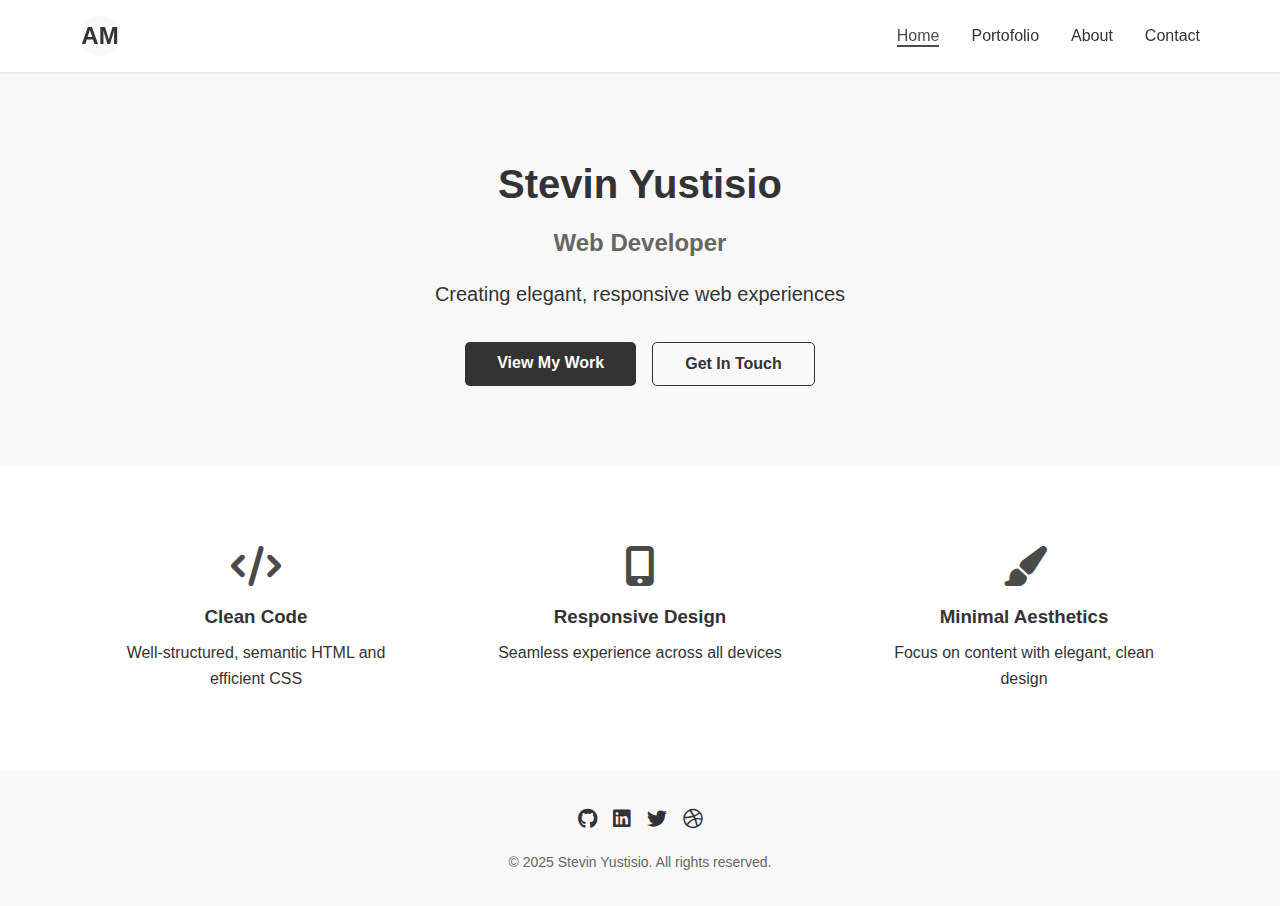
<file: index.html>
<!DOCTYPE html>
<html lang="en">
<head>
    <meta charset="UTF-8">
    <meta name="viewport" content="width=device-width, initial-scale=1.0">
    <title>Stevin Yustisio | Web Developer</title>
    <link rel="stylesheet" href="styles.css">
    <!-- Font Awesome for icons -->
    <link rel="stylesheet" href="https://cdnjs.cloudflare.com/ajax/libs/font-awesome/6.4.0/css/all.min.css">
</head>
<body>
    <header class="header">
        <div class="container">
            <div class="logo">AM</div>
            <nav class="nav">
                <ul class="nav__list">
                    <li class="nav__item"><a href="index.html" class="nav__link nav__link--active">Home</a></li>
                    <li class="nav__item"><a href="portfolio.html" class="nav__link">Portofolio</a></li>
                    <li class="nav__item"><a href="about.html" class="nav__link">About</a></li>
                    <li class="nav__item"><a href="contact.html" class="nav__link">Contact</a></li>
                </ul>
            </nav>
        </div>
    </header>

    <main>
        <section class="hero">
            <div class="container">
                <h1 class="hero__title">Stevin Yustisio</h1>
                <h2 class="hero__subtitle">Web Developer</h2>
                <p class="hero__tagline">Creating elegant, responsive web experiences</p>
                <div class="hero__cta">
                    <a href="portfolio.html" class="btn btn--primary">View My Work</a>
                    <a href="contact.html" class="btn btn--secondary">Get In Touch</a>
                </div>
            </div>
        </section>

        <section class="features">
            <div class="container">
                <div class="features__grid">
                    <div class="feature">
                        <i class="fas fa-code feature__icon"></i>
                        <h3 class="feature__title">Clean Code</h3>
                        <p class="feature__desc">Well-structured, semantic HTML and efficient CSS</p>
                    </div>
                    <div class="feature">
                        <i class="fas fa-mobile-alt feature__icon"></i>
                        <h3 class="feature__title">Responsive Design</h3>
                        <p class="feature__desc">Seamless experience across all devices</p>
                    </div>
                    <div class="feature">
                        <i class="fas fa-paint-brush feature__icon"></i>
                        <h3 class="feature__title">Minimal Aesthetics</h3>
                        <p class="feature__desc">Focus on content with elegant, clean design</p>
                    </div>
                </div>
            </div>
        </section>
    </main>

    <footer class="footer">
        <div class="container">
            <div class="social">
                <a href="#" class="social__link"><i class="fab fa-github"></i></a>
                <a href="#" class="social__link"><i class="fab fa-linkedin"></i></a>
                <a href="#" class="social__link"><i class="fab fa-twitter"></i></a>
                <a href="#" class="social__link"><i class="fab fa-dribbble"></i></a>
            </div>
            <p class="copyright">&copy; 2025 Stevin Yustisio. All rights reserved.</p>
        </div>
    </footer>
</body>
</html>
</file>
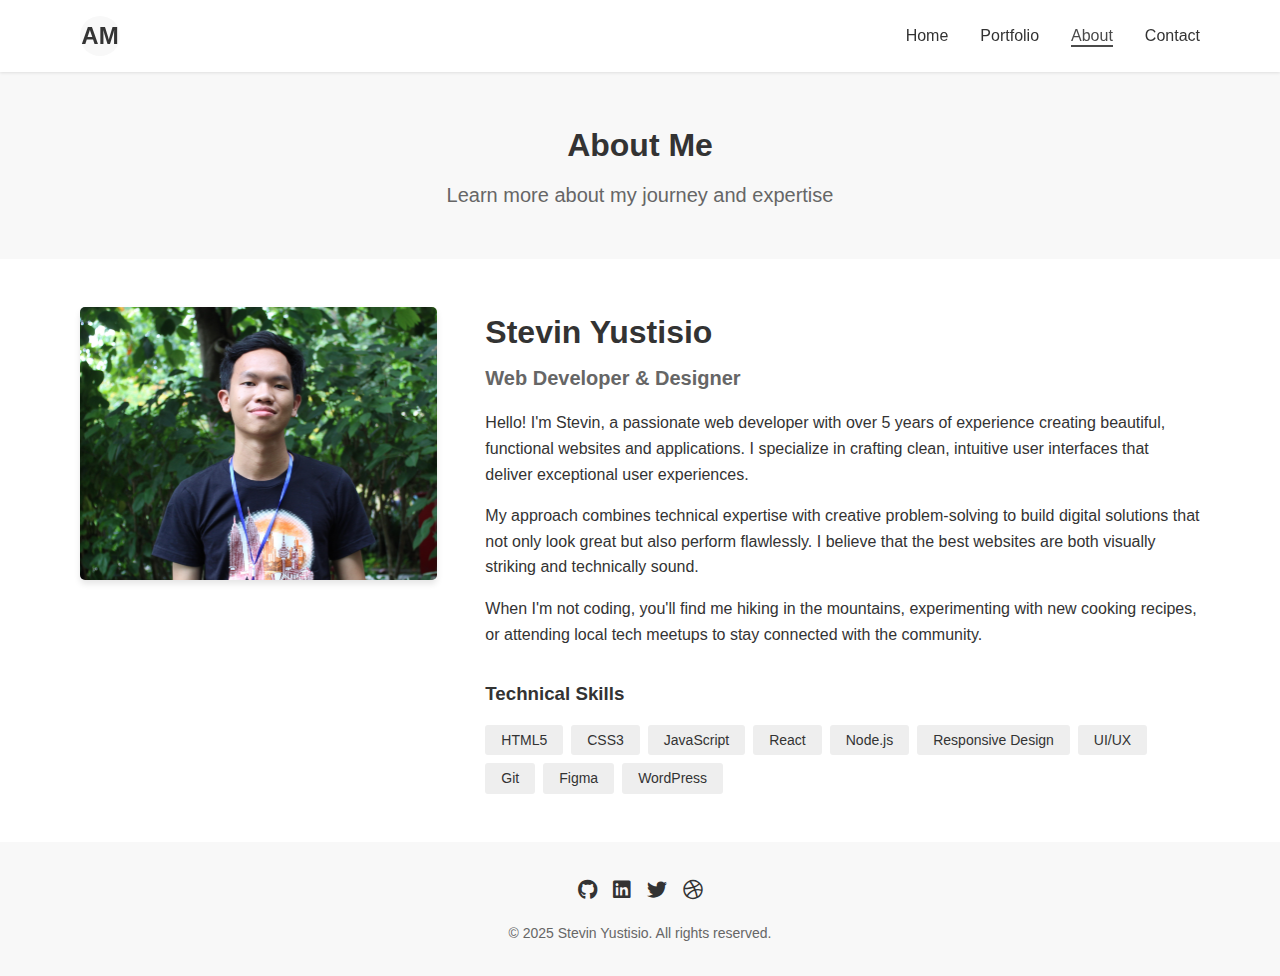
<file: about.html>
<!DOCTYPE html>
<html lang="en">
<head>
    <meta charset="UTF-8">
    <meta name="viewport" content="width=device-width, initial-scale=1.0">
    <title>About | Stevin Yustisio</title>
    <link rel="stylesheet" href="styles.css">
    <!-- Font Awesome for icons -->
    <link rel="stylesheet" href="https://cdnjs.cloudflare.com/ajax/libs/font-awesome/6.4.0/css/all.min.css">
</head>
<body>
    <header class="header">
        <div class="container">
            <div class="logo">AM</div>
            <nav class="nav">
                <ul class="nav__list">
                    <li class="nav__item"><a href="index.html" class="nav__link">Home</a></li>
                    <li class="nav__item"><a href="portfolio.html" class="nav__link">Portfolio</a></li>
                    <li class="nav__item"><a href="about.html" class="nav__link nav__link--active">About</a></li>
                    <li class="nav__item"><a href="contact.html" class="nav__link">Contact</a></li>
                </ul>
            </nav>
        </div>
    </header>

    <main>
        <section class="page-header">
            <div class="container">
                <h1 class="page-header__title">About Me</h1>
                <p class="page-header__desc">Learn more about my journey and expertise</p>
            </div>
        </section>

        <section class="about">
            <div class="container">
                <div class="about__content">
                    <div class="about__image">
                        <img src="1.jpg" alt="Stevin Yustisio">
                    </div>
                    <div class="about__info">
                        <h2 class="about__name">Stevin Yustisio</h2>
                        <h3 class="about__title">Web Developer & Designer</h3>
                        <div class="about__bio">
                            <p>Hello! I'm Stevin, a passionate web developer with over 5 years of experience creating beautiful, functional websites and applications. I specialize in crafting clean, intuitive user interfaces that deliver exceptional user experiences.</p>
                            <p>My approach combines technical expertise with creative problem-solving to build digital solutions that not only look great but also perform flawlessly. I believe that the best websites are both visually striking and technically sound.</p>
                            <p>When I'm not coding, you'll find me hiking in the mountains, experimenting with new cooking recipes, or attending local tech meetups to stay connected with the community.</p>
                        </div>
                        
                        <div class="about__skills">
                            <h3 class="about__skills-title">Technical Skills</h3>
                            <div class="skills">
                                <span class="skill">HTML5</span>
                                <span class="skill">CSS3</span>
                                <span class="skill">JavaScript</span>
                                <span class="skill">React</span>
                                <span class="skill">Node.js</span>
                                <span class="skill">Responsive Design</span>
                                <span class="skill">UI/UX</span>
                                <span class="skill">Git</span>
                                <span class="skill">Figma</span>
                                <span class="skill">WordPress</span>
                            </div>
                        </div>
                    </div>
                </div>
            </div>
        </section>
    </main>

    <footer class="footer">
        <div class="container">
            <div class="social">
                <a href="#" class="social__link"><i class="fab fa-github"></i></a>
                <a href="#" class="social__link"><i class="fab fa-linkedin"></i></a>
                <a href="#" class="social__link"><i class="fab fa-twitter"></i></a>
                <a href="#" class="social__link"><i class="fab fa-dribbble"></i></a>
            </div>
            <p class="copyright">&copy; 2025 Stevin Yustisio. All rights reserved.</p>
        </div>
    </footer>
</body>
</html>
</file>
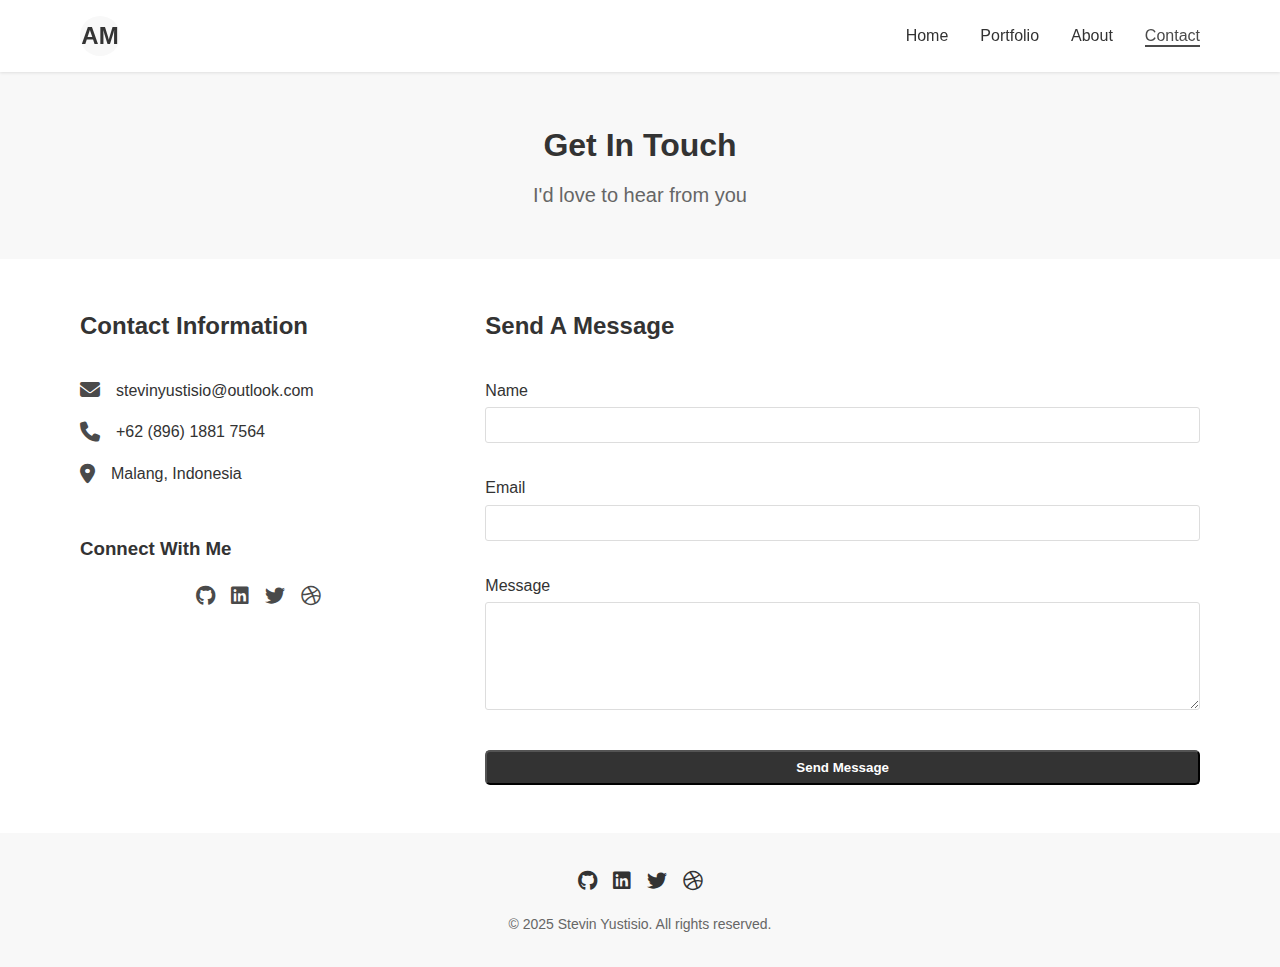
<file: contact.html>
<!DOCTYPE html>
<html lang="en">
<head>
    <meta charset="UTF-8">
    <meta name="viewport" content="width=device-width, initial-scale=1.0">
    <title>Contact | Stevin Yustisio</title>
    <link rel="stylesheet" href="styles.css">
    <!-- Font Awesome for icons -->
    <link rel="stylesheet" href="https://cdnjs.cloudflare.com/ajax/libs/font-awesome/6.4.0/css/all.min.css">
</head>
<body>
    <header class="header">
        <div class="container">
            <div class="logo">AM</div>
            <nav class="nav">
                <ul class="nav__list">
                    <li class="nav__item"><a href="index.html" class="nav__link">Home</a></li>
                    <li class="nav__item"><a href="portfolio.html" class="nav__link">Portfolio</a></li>
                    <li class="nav__item"><a href="about.html" class="nav__link">About</a></li>
                    <li class="nav__item"><a href="contact.html" class="nav__link nav__link--active">Contact</a></li>
                </ul>
            </nav>
        </div>
    </header>

    <main>
        <section class="page-header">
            <div class="container">
                <h1 class="page-header__title">Get In Touch</h1>
                <p class="page-header__desc">I'd love to hear from you</p>
            </div>
        </section>

        <section class="contact">
            <div class="container">
                <div class="contact__content">
                    <div class="contact__info">
                        <h2 class="contact__info-title">Contact Information</h2>
                        <div class="contact__details">
                            <div class="contact__item">
                                <i class="fas fa-envelope contact__icon"></i>
                                <span class="contact__text">stevinyustisio@outlook.com</span>
                            </div>
                            <div class="contact__item">
                                <i class="fas fa-phone contact__icon"></i>
                                <span class="contact__text">+62 (896) 1881 7564</span>
                            </div>
                            <div class="contact__item">
                                <i class="fas fa-map-marker-alt contact__icon"></i>
                                <span class="contact__text">Malang, Indonesia</span>
                            </div>
                        </div>
                        
                        <div class="contact__social">
                            <h3 class="contact__social-title">Connect With Me</h3>
                            <div class="social social--contact">
                                <a href="#" class="social__link"><i class="fab fa-github"></i></a>
                                <a href="#" class="social__link"><i class="fab fa-linkedin"></i></a>
                                <a href="#" class="social__link"><i class="fab fa-twitter"></i></a>
                                <a href="#" class="social__link"><i class="fab fa-dribbble"></i></a>
                            </div>
                        </div>
                    </div>
                    
                    <div class="contact__form-container">
                        <h2 class="contact__form-title">Send A Message</h2>
                        <form class="contact__form">
                            <div class="form__group">
                                <label for="name" class="form__label">Name</label>
                                <input type="text" id="name" name="name" class="form__input" required>
                            </div>
                            <div class="form__group">
                                <label for="email" class="form__label">Email</label>
                                <input type="email" id="email" name="email" class="form__input" required>
                            </div>
                            <div class="form__group">
                                <label for="message" class="form__label">Message</label>
                                <textarea id="message" name="message" class="form__textarea" rows="5" required></textarea>
                            </div>
                            <button type="submit" class="btn btn--primary form__submit">Send Message</button>
                        </form>
                    </div>
                </div>
            </div>
        </section>
    </main>

    <footer class="footer">
        <div class="container">
            <div class="social">
                <a href="#" class="social__link"><i class="fab fa-github"></i></a>
                <a href="#" class="social__link"><i class="fab fa-linkedin"></i></a>
                <a href="#" class="social__link"><i class="fab fa-twitter"></i></a>
                <a href="#" class="social__link"><i class="fab fa-dribbble"></i></a>
            </div>
            <p class="copyright">&copy; 2025 Stevin Yustisio. All rights reserved.</p>
        </div>
    </footer>
</body>
</html>
</file>
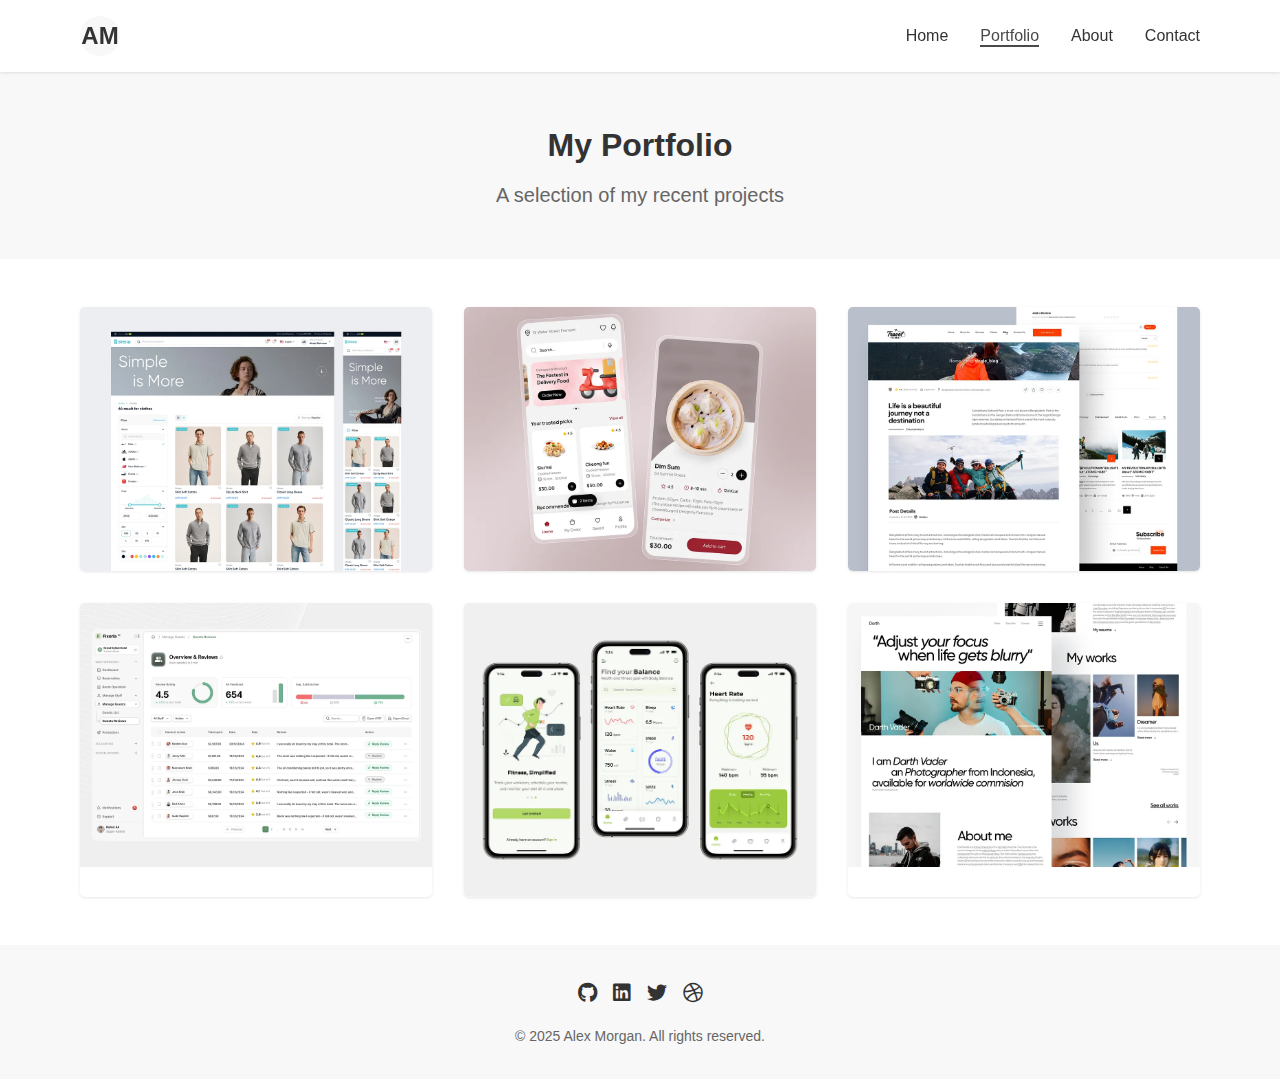
<file: portfolio.html>
<!DOCTYPE html>
<html lang="en">
<head>
    <meta charset="UTF-8">
    <meta name="viewport" content="width=device-width, initial-scale=1.0">
    <title>Portfolio | Alex Morgan</title>
    <link rel="stylesheet" href="styles.css">
    <!-- Font Awesome for icons -->
    <link rel="stylesheet" href="https://cdnjs.cloudflare.com/ajax/libs/font-awesome/6.4.0/css/all.min.css">
</head>
<body>
    <header class="header">
        <div class="container">
            <div class="logo">AM</div>
            <nav class="nav">
                <ul class="nav__list">
                    <li class="nav__item"><a href="index.html" class="nav__link">Home</a></li>
                    <li class="nav__item"><a href="portfolio.html" class="nav__link nav__link--active">Portfolio</a></li>
                    <li class="nav__item"><a href="about.html" class="nav__link">About</a></li>
                    <li class="nav__item"><a href="contact.html" class="nav__link">Contact</a></li>
                </ul>
            </nav>
        </div>
    </header>

    <main>
        <section class="page-header">
            <div class="container">
                <h1 class="page-header__title">My Portfolio</h1>
                <p class="page-header__desc">A selection of my recent projects</p>
            </div>
        </section>

        <section class="portfolio">
            <div class="container">
                <div class="portfolio__grid">
                    <!-- Project 1 -->
                    <div class="project">
                        <div class="project__image">
                            <img src="p1.webp" alt="E-commerce Website">
                            <div class="project__overlay">
                                <h3 class="project__title">E-commerce Website</h3>
                                <p class="project__desc">Modern online store with cart functionality</p>
                                <a href="#" class="project__link">View Project</a>
                            </div>
                        </div>
                    </div>
                    
                    <!-- Project 2 -->
                    <div class="project">
                        <div class="project__image">
                            <img src="p2.webp" alt="Restaurant App">
                            <div class="project__overlay">
                                <h3 class="project__title">Restaurant App</h3>
                                <p class="project__desc">Mobile-first dining experience platform</p>
                                <a href="#" class="project__link">View Project</a>
                            </div>
                        </div>
                    </div>
                    
                    <!-- Project 3 -->
                    <div class="project">
                        <div class="project__image">
                            <img src="p3.webp" alt="Travel Blog">
                            <div class="project__overlay">
                                <h3 class="project__title">Travel Blog</h3>
                                <p class="project__desc">Custom WordPress theme for travel content</p>
                                <a href="#" class="project__link">View Project</a>
                            </div>
                        </div>
                    </div>
                    
                    <!-- Project 4 -->
                    <div class="project">
                        <div class="project__image">
                            <img src="p4.webp" alt="Dashboard UI">
                            <div class="project__overlay">
                                <h3 class="project__title">Dashboard UI</h3>
                                <p class="project__desc">Admin interface with data visualization</p>
                                <a href="#" class="project__link">View Project</a>
                            </div>
                        </div>
                    </div>
                    
                    <!-- Project 5 -->
                    <div class="project">
                        <div class="project__image">
                            <img src="p5.webp" alt="Fitness App">
                            <div class="project__overlay">
                                <h3 class="project__title">Fitness App</h3>
                                <p class="project__desc">Workout tracker with progress analytics</p>
                                <a href="#" class="project__link">View Project</a>
                            </div>
                        </div>
                    </div>
                    
                    <!-- Project 6 -->
                    <div class="project">
                        <div class="project__image">
                            <img src="p6.webp" alt="Photography Portfolio">
                            <div class="project__overlay">
                                <h3 class="project__title">Photography Portfolio</h3>
                                <p class="project__desc">Minimal gallery for professional photographer</p>
                                <a href="#" class="project__link">View Project</a>
                            </div>
                        </div>
                    </div>
                </div>
            </div>
        </section>
    </main>

    <footer class="footer">
        <div class="container">
            <div class="social">
                <a href="#" class="social__link"><i class="fab fa-github"></i></a>
                <a href="#" class="social__link"><i class="fab fa-linkedin"></i></a>
                <a href="#" class="social__link"><i class="fab fa-twitter"></i></a>
                <a href="#" class="social__link"><i class="fab fa-dribbble"></i></a>
            </div>
            <p class="copyright">&copy; 2025 Alex Morgan. All rights reserved.</p>
        </div>
    </footer>
</body>
</html>
</file>
<file: styles.css>
*, *::before, *::after {
    box-sizing: border-box;
    margin: 0;
    padding: 0;
}

:root {
    /* Colors */
    --color-primary: #333333;
    --color-secondary: #666666;
    --color-accent: #4a4a4a;
    --color-light: #f5f5f5;
    --color-white: #ffffff;
    --color-gray-100: #f8f8f8;
    --color-gray-200: #eeeeee;
    --color-gray-300: #dddddd;
    --color-gray-400: #cccccc;
    
    /* Typography */
    --font-family: 'Arial', 'Helvetica', sans-serif;
    --font-size-base: 16px;
    --font-size-sm: 0.875rem;
    --font-size-md: 1rem;
    --font-size-lg: 1.25rem;
    --font-size-xl: 1.5rem;
    --font-size-xxl: 2rem;
    --font-size-xxxl: 2.5rem;
    
    /* Spacing */
    --space-xs: 0.25rem;
    --space-sm: 0.5rem;
    --space-md: 1rem;
    --space-lg: 2rem;
    --space-xl: 3rem;
    --space-xxl: 5rem;
    
    /* Borders */
    --border-radius-sm: 3px;
    --border-radius-md: 5px;
    --border-radius-lg: 10px;
    
    /* Transitions */
    --transition-fast: 0.2s ease;
    --transition-normal: 0.3s ease;
    --transition-slow: 0.5s ease;
    
    /* Shadows */
    --shadow-sm: 0 1px 3px rgba(0, 0, 0, 0.1);
    --shadow-md: 0 4px 6px rgba(0, 0, 0, 0.1);
    --shadow-lg: 0 10px 15px rgba(0, 0, 0, 0.1);
}

html {
    font-size: var(--font-size-base);
    scroll-behavior: smooth;
}

body {
    font-family: var(--font-family);
    line-height: 1.6;
    color: var(--color-primary);
    background-color: var(--color-white);
}

img {
    max-width: 100%;
    height: auto;
    display: block;
}

ul {
    list-style: none;
}

a {
    text-decoration: none;
    color: var(--color-primary);
    transition: color var(--transition-fast);
}

a:hover {
    color: var(--color-accent);
}

/* ----------------- */
/* Utility Classes   */
/* ----------------- */
.container {
    width: 90%;
    max-width: 1200px;
    margin: 0 auto;
    padding: 0 var(--space-md);
}

.btn {
    display: inline-block;
    padding: var(--space-sm) var(--space-lg);
    border-radius: var(--border-radius-md);
    font-weight: 600;
    text-align: center;
    cursor: pointer;
    transition: all var(--transition-normal);
}

.btn--primary {
    background-color: var(--color-primary);
    color: var(--color-white);
}

.btn--primary:hover {
    background-color: var(--color-accent);
    color: var(--color-white);
}

.btn--secondary {
    background-color: transparent;
    color: var(--color-primary);
    border: 1px solid var(--color-primary);
}

.btn--secondary:hover {
    background-color: var(--color-primary);
    color: var(--color-white);
}

/* ----------------- */
/* Header & Nav      */
/* ----------------- */
.header {
    position: sticky;
    top: 0;
    z-index: 100;
    background-color: var(--color-white);
    box-shadow: var(--shadow-sm);
    padding: var(--space-md) 0;
}

.header .container {
    display: flex;
    justify-content: space-between;
    align-items: center;
}

.logo {
    font-size: var(--font-size-xl);
    font-weight: 700;
    color: var(--color-primary);
    background-color: var(--color-gray-100);
    width: 40px;
    height: 40px;
    display: flex;
    align-items: center;
    justify-content: center;
    border-radius: 50%;
}

.nav__list {
    display: flex;
}

.nav__item:not(:last-child) {
    margin-right: var(--space-lg);
}

.nav__link {
    font-weight: 500;
    position: relative;
}

.nav__link--active {
    color: var(--color-accent);
}

.nav__link--active::after {
    content: '';
    position: absolute;
    left: 0;
    bottom: -3px;
    width: 100%;
    height: 2px;
    background-color: var(--color-accent);
}

/* ----------------- */
/* Hero Section      */
/* ----------------- */
.hero {
    padding: var(--space-xxl) 0;
    background-color: var(--color-gray-100);
    text-align: center;
}

.hero__title {
    font-size: var(--font-size-xxxl);
    margin-bottom: var(--space-sm);
}

.hero__subtitle {
    font-size: var(--font-size-xl);
    color: var(--color-secondary);
    margin-bottom: var(--space-md);
}

.hero__tagline {
    font-size: var(--font-size-lg);
    max-width: 600px;
    margin: 0 auto var(--space-lg);
}

.hero__cta {
    display: flex;
    justify-content: center;
    gap: var(--space-md);
}

/* ----------------- */
/* Features Section  */
/* ----------------- */
.features {
    padding: var(--space-xl) 0;
}

.features__grid {
    display: grid;
    grid-template-columns: repeat(auto-fit, minmax(250px, 1fr));
    gap: var(--space-lg);
}

.feature {
    text-align: center;
    padding: var(--space-lg);
    border-radius: var(--border-radius-md);
    transition: transform var(--transition-normal), box-shadow var(--transition-normal);
}

.feature:hover {
    transform: translateY(-5px);
    box-shadow: var(--shadow-md);
}

.feature__icon {
    font-size: 2.5rem;
    margin-bottom: var(--space-md);
    color: var(--color-accent);
}

.feature__title {
    margin-bottom: var(--space-sm);
}

/* ----------------- */
/* Page Header       */
/* ----------------- */
.page-header {
    padding: var(--space-xl) 0;
    background-color: var(--color-gray-100);
    text-align: center;
}

.page-header__title {
    font-size: var(--font-size-xxl);
    margin-bottom: var(--space-sm);
}

.page-header__desc {
    font-size: var(--font-size-lg);
    color: var(--color-secondary);
    max-width: 600px;
    margin: 0 auto;
}

/* ----------------- */
/* Portfolio Section */
/* ----------------- */
.portfolio {
    padding: var(--space-xl) 0;
}

.portfolio__grid {
    display: grid;
    grid-template-columns: repeat(auto-fill, minmax(300px, 1fr));
    gap: var(--space-lg);
}

.project {
    border-radius: var(--border-radius-md);
    overflow: hidden;
    box-shadow: var(--shadow-sm);
    transition: transform var(--transition-normal);
}

.project:hover {
    transform: scale(1.02);
}

.project__image {
    position: relative;
    overflow: hidden;
}

.project__image img {
    width: 100%;
    transition: transform var(--transition-slow);
}

.project:hover .project__image img {
    transform: scale(1.05);
}

.project__overlay {
    position: absolute;
    top: 0;
    left: 0;
    width: 100%;
    height: 100%;
    background-color: rgba(0, 0, 0, 0.7);
    display: flex;
    flex-direction: column;
    justify-content: center;
    align-items: center;
    padding: var(--space-lg);
    opacity: 0;
    transition: opacity var(--transition-normal);
}

.project:hover .project__overlay {
    opacity: 1;
}

.project__title {
    color: var(--color-white);
    margin-bottom: var(--space-sm);
    text-align: center;
}

.project__desc {
    color: var(--color-gray-300);
    text-align: center;
    margin-bottom: var(--space-md);
}

.project__link {
    color: var(--color-white);
    border: 1px solid var(--color-white);
    padding: var(--space-xs) var(--space-md);
    border-radius: var(--border-radius-sm);
    transition: background-color var(--transition-fast), color var(--transition-fast);
}

.project__link:hover {
    background-color: var(--color-white);
    color: var(--color-primary);
}

/* ----------------- */
/* About Section     */
/* ----------------- */
.about {
    padding: var(--space-xl) 0;
}

.about__content {
    display: grid;
    grid-template-columns: 1fr 2fr;
    gap: var(--space-xl);
}

.about__image img {
    border-radius: var(--border-radius-md);
    box-shadow: var(--shadow-md);
}

.about__name {
    font-size: var(--font-size-xxl);
    margin-bottom: var(--space-xs);
}

.about__title {
    font-size: var(--font-size-lg);
    color: var(--color-secondary);
    margin-bottom: var(--space-md);
}

.about__bio {
    margin-bottom: var(--space-lg);
}

.about__bio p {
    margin-bottom: var(--space-md);
}

.about__skills-title {
    margin-bottom: var(--space-md);
}

.skills {
    display: flex;
    flex-wrap: wrap;
    gap: var(--space-sm);
}

.skill {
    background-color: var(--color-gray-200);
    color: var(--color-primary);
    padding: var(--space-xs) var(--space-md);
    border-radius: var(--border-radius-sm);
    font-size: var(--font-size-sm);
    font-weight: 500;
}

/* ----------------- */
/* Contact Section   */
/* ----------------- */
.contact {
    padding: var(--space-xl) 0;
}

.contact__content {
    display: grid;
    grid-template-columns: 1fr 2fr;
    gap: var(--space-xl);
}

.contact__info-title,
.contact__form-title {
    font-size: var(--font-size-xl);
    margin-bottom: var(--space-lg);
}

.contact__details {
    margin-bottom: var(--space-xl);
}

.contact__item {
    display: flex;
    align-items: center;
    margin-bottom: var(--space-md);
}

.contact__icon {
    font-size: var(--font-size-lg);
    margin-right: var(--space-md);
    color: var(--color-accent);
}

.contact__social-title {
    margin-bottom: var(--space-md);
}

.social--contact {
    display: flex;
    gap: var(--space-md);
}

.social--contact .social__link {
    font-size: var(--font-size-lg);
    color: var(--color-accent);
}

.form__group {
    margin-bottom: var(--space-lg);
}

.form__label {
    display: block;
    margin-bottom: var(--space-xs);
    font-weight: 500;
}

.form__input,
.form__textarea {
    width: 100%;
    padding: var(--space-sm);
    border: 1px solid var(--color-gray-300);
    border-radius: var(--border-radius-sm);
    font-family: inherit;
    font-size: var(--font-size-md);
    transition: border-color var(--transition-fast);
}

.form__input:focus,
.form__textarea:focus {
    outline: none;
    border-color: var(--color-accent);
}

.form__submit {
    width: 100%;
}

/* ----------------- */
/* Footer            */
/* ----------------- */
.footer {
    background-color: var(--color-gray-100);
    padding: var(--space-lg) 0;
    text-align: center;
}

.social {
    display: flex;
    justify-content: center;
    gap: var(--space-md);
    margin-bottom: var(--space-md);
}

.social__link {
    font-size: var(--font-size-lg);
    color: var(--color-primary);
    transition: color var(--transition-fast);
}

.social__link:hover {
    color: var(--color-accent);
}

.copyright {
    font-size: var(--font-size-sm);
    color: var(--color-secondary);
}

/* ----------------- */
/* Responsive Design */
/* ----------------- */
@media screen and (max-width: 768px) {
    .hero__title {
        font-size: var(--font-size-xxl);
    }
    
    .hero__subtitle {
        font-size: var(--font-size-lg);
    }
    
    .about__content,
    .contact__content {
        grid-template-columns: 1fr;
    }
    
    .about__image {
        margin-bottom: var(--space-lg);
    }
    
    .hero__cta {
        flex-direction: column;
        gap: var(--space-sm);
    }
    
    .contact__info {
        margin-bottom: var(--space-lg);
    }
}

@media screen and (max-width: 576px) {
    .header .container {
        flex-direction: column;
    }
    
    .logo {
        margin-bottom: var(--space-md);
    }
    
    .nav__item:not(:last-child) {
        margin-right: var(--space-md);
    }
    
    .portfolio__grid {
        grid-template-columns: 1fr;
    }
    
    .features__grid {
        grid-template-columns: 1fr;
    }
}
</file>
